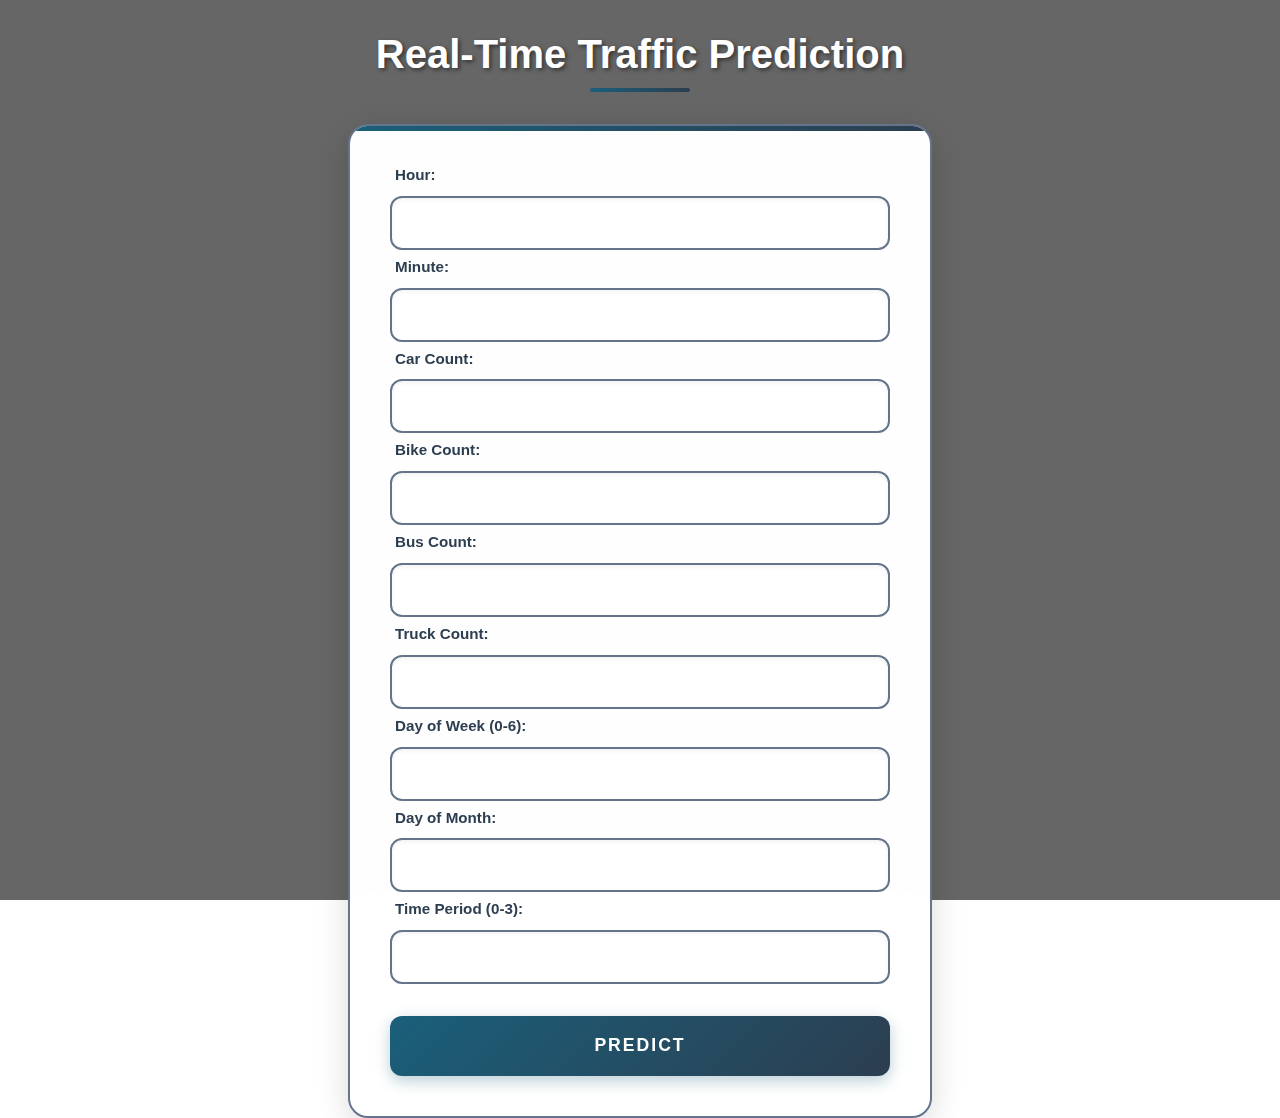
<file: templates/index.html>
<!DOCTYPE html>
<html lang="en">
<head>
<meta charset="UTF-8">
<meta name="viewport" content="width=device-width, initial-scale=1.0">
<link rel="stylesheet" href="/static/css/style.css">
<title>Traffic Prediction</title>
</head>
<body>
<h1>Real-Time Traffic Prediction</h1>
<form action="/predict" method="POST">
<label for="hour">Hour:</label>
<input type="number" id="hour" name="hour" required><br>
<label for="minute">Minute:</label>
<input type="number" id="minute" name="minute" required><br>
<label for="car_count">Car Count:</label>
<input type="number" id="car_count" name="car_count" required><br>
<label for="bike_count">Bike Count:</label>
<input type="number" id="bike_count" name="bike_count" required><br>
<label for="bus_count">Bus Count:</label>
<input type="number" id="bus_count" name="bus_count" required><br>

<label for="truck_count">Truck Count:</label>
<input type="number" id="truck_count" name="truck_count" required><br>
<label for="day_of_week">Day of Week (0-6):</label>
<input type="number" id="day_of_week" name="day_of_week" required><br>
<label for="day_of_month">Day of Month:</label>
<input type="number" id="day_of_month" name="day_of_month" required><br>
<label for="time_period">Time Period (0-3):</label>
<input type="number" id="time_period" name="time_period" required><br>
<button type="submit">Predict</button>
</form>
</body>
</html>
</file>
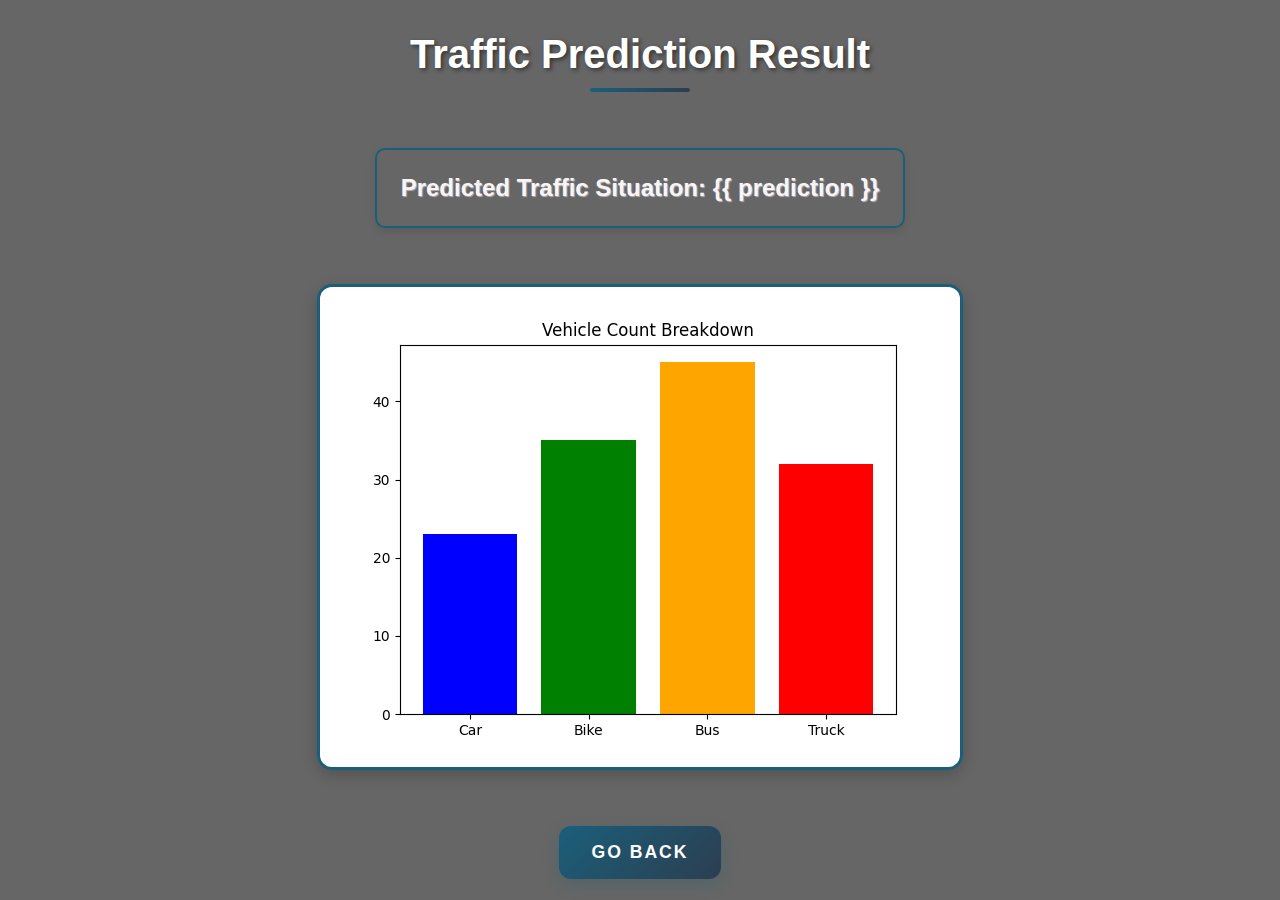
<file: templates/result.html>
<!DOCTYPE html>
<html lang="en">
<head>
<meta charset="UTF-8">
<meta name="viewport" content="width=device-width, initial-scale=1.0">
<link rel="stylesheet" href="/static/css/style2.css">
<title>Prediction Result</title>
</head>
<body>
<h1>Traffic Prediction Result</h1>
<p>Predicted Traffic Situation: {{ prediction }}</p>
<img src="/static/prediction_graph.png" alt="Prediction Graph">
<a href="/">Go Back</a>
</body>
</html>
</file>
<file: static/css/style.css>
body {
    margin: 0;
    padding: 0;
    min-height: 100vh;
    font-family: 'Segoe UI', Tahoma, Geneva, Verdana, sans-serif;
    background-image: linear-gradient(rgba(0, 0, 0, 0.6), rgba(0, 0, 0, 0.6)), url('https://images.pexels.com/photos/210182/pexels-photo-210182.jpeg?cs=srgb&dl=pexels-pixabay-210182.jpg&fm=jpg');
    background-size: cover;
    background-position: center;
    background-attachment: fixed;
    display: flex;
    flex-direction: column;
    align-items: center;
    color: #333;
}

h1 {
    color: #fff;
    text-align: center;
    margin: 2rem 0;
    font-size: 2.5rem;
    text-shadow: 2px 2px 4px rgba(0, 0, 0, 0.5);
    position: relative;
    padding-bottom: 15px;
}

h1::after {
    content: '';
    position: absolute;
    bottom: 0;
    left: 50%;
    transform: translateX(-50%);
    width: 100px;
    height: 4px;
    background: linear-gradient(90deg, #1a5f7a, #2c3e50);
    border-radius: 2px;
}

form {
    background: rgba(255, 255, 255, 0.95);
    padding: 2.5rem;
    border-radius: 20px;
    box-shadow: 0 8px 32px rgba(0, 0, 0, 0.15);
    width: 90%;
    max-width: 500px;
    margin: 0 auto;
    backdrop-filter: blur(10px);
    border: 2px solid #64748b;
    position: relative;
    overflow: hidden;
}

form::before {
    content: '';
    position: absolute;
    top: 0;
    left: 0;
    width: 100%;
    height: 5px;
    background: linear-gradient(90deg, #1a5f7a, #2c3e50, #1a5f7a);
    background-size: 200% 100%;
    animation: gradientBorder 3s linear infinite;
}

@keyframes gradientBorder {
    0% { background-position: 0% 0%; }
    100% { background-position: 200% 0%; }
}

.input-group {
    position: relative;
    margin-bottom: 1.5rem;
}

label {
    display: block;
    margin-bottom: 0.8rem;
    color: #2c3e50;
    font-weight: 600;
    font-size: 0.95rem;
    transform: translateY(0);
    transition: all 0.3s ease;
    padding-left: 5px;
}

input {
    width: 100%;
    padding: 1rem;
    margin-bottom: 0.5rem;
    border: 2px solid #64748b;
    border-radius: 12px;
    font-size: 1rem;
    transition: all 0.3s ease;
    box-sizing: border-box;
    background: rgba(255, 255, 255, 0.9);
    box-shadow: inset 0 2px 4px rgba(0, 0, 0, 0.05);
}

input:focus {
    outline: none;
    border-color: #1a5f7a;
    box-shadow: 0 0 0 3px rgba(26, 95, 122, 0.2),
                inset 0 2px 4px rgba(0, 0, 0, 0.05);
    transform: translateY(-2px);
}

.form-field {
    position: relative;
    padding: 10px;
    border-radius: 15px;
    background: linear-gradient(145deg, #ffffff, #f0f0f0);
    box-shadow: 5px 5px 10px #bbc3cc,
                -5px -5px 10px #ffffff;
    margin-bottom: 20px;
    border: 1px solid #64748b;
}

button {
    width: 100%;
    padding: 1.2rem;
    background: linear-gradient(135deg, #1a5f7a, #2c3e50);
    color: white;
    border: none;
    border-radius: 12px;
    font-size: 1.1rem;
    font-weight: 600;
    cursor: pointer;
    transition: all 0.3s ease;
    margin-top: 1.5rem;
    text-transform: uppercase;
    letter-spacing: 2px;
    position: relative;
    overflow: hidden;
    box-shadow: 0 5px 15px rgba(26, 95, 122, 0.3);
}

button::before {
    content: '';
    position: absolute;
    top: 0;
    left: -100%;
    width: 100%;
    height: 100%;
    background: linear-gradient(
        120deg,
        transparent,
        rgba(255, 255, 255, 0.2),
        transparent
    );
    transition: 0.5s;
}

button:hover::before {
    left: 100%;
}

button:hover {
    transform: translateY(-3px);
    box-shadow: 0 8px 20px rgba(26, 95, 122, 0.4);
    background: linear-gradient(135deg, #2c3e50, #1a5f7a);
}

button:active {
    transform: translateY(0);
}

input[type="number"] {
    -moz-appearance: textfield;
    position: relative;
}

input[type="number"]::-webkit-outer-spin-button,
input[type="number"]::-webkit-inner-spin-button {
    -webkit-appearance: none;
    margin: 0;
}

input:hover {
    border-color: #1a5f7a;
    background: rgba(255, 255, 255, 1);
}

@media (max-width: 768px) {
    form {
        width: 95%;
        padding: 2rem 1.5rem;
    }

    h1 {
        font-size: 2rem;
        margin: 1.5rem 0;
    }

    input {
        padding: 0.9rem;
    }
}

.form-section {
    position: relative;
    margin: 25px 0;
    padding-top: 15px;
    border-top: 2px solid rgba(26, 95, 122, 0.1);
}

@keyframes buttonLoad {
    0% { transform: scale(1); }
    50% { transform: scale(0.95); }
    100% { transform: scale(1); }
}

button:active {
    animation: buttonLoad 0.3s ease;
}

input:focus + label {
    color: #1a5f7a;
    font-weight: 700;
}

input:valid, input:invalid {
    border-color: #64748b;
}

input:valid:focus, input:invalid:focus {
    border-color: #1a5f7a;
    box-shadow: 0 0 0 3px rgba(26, 95, 122, 0.2);
}

form {
    background-image: 
        linear-gradient(rgba(255, 255, 255, 0.95), rgba(255, 255, 255, 0.95)),
        linear-gradient(90deg, rgba(26, 95, 122, 0.1) 1px, transparent 1px),
        linear-gradient(rgba(26, 95, 122, 0.1) 1px, transparent 1px);
    background-size: 100% 100%, 20px 20px, 20px 20px;
}
</file>
<file: static/css/style2.css>
body {
    margin: 0;
    padding: 0;
    min-height: 100vh;
    font-family: 'Segoe UI', Tahoma, Geneva, Verdana, sans-serif;
    background-image: linear-gradient(rgba(0, 0, 0, 0.6), rgba(0, 0, 0, 0.6)), url('https://images.pexels.com/photos/681335/pexels-photo-681335.jpeg?cs=srgb&dl=pexels-vividcafe-681335.jpg&fm=jpg');
    background-size: cover;
    background-position: center;
    background-attachment: fixed;
    display: flex;
    flex-direction: column;
    align-items: center;
    color: #fff;
}

h1 {
    text-align: center;
    margin: 2rem 0;
    font-size: 2.5rem;
    text-shadow: 2px 2px 4px rgba(0, 0, 0, 0.5);
    position: relative;
    padding-bottom: 15px;
}

h1::after {
    content: '';
    position: absolute;
    bottom: 0;
    left: 50%;
    transform: translateX(-50%);
    width: 100px;
    height: 4px;
    background: linear-gradient(90deg, #1a5f7a, #2c3e50);
    border-radius: 2px;
}

.result-container {
    background: rgba(255, 255, 255, 0.95);
    padding: 2.5rem;
    border-radius: 20px;
    box-shadow: 0 8px 32px rgba(0, 0, 0, 0.15);
    width: 90%;
    max-width: 800px;
    margin: 2rem auto;
    backdrop-filter: blur(10px);
    border: 2px solid #64748b;
    text-align: center;
}


p {
    font-size: 1.5rem;  /* Increased from 1.25rem */
    color: #fbf4f4;     /* Changed from #2c3e50 to pure black for maximum contrast */
    margin: 1.5rem 0;
    padding: 1.5rem;    /* Increased padding */
   
    border-radius: 10px;
    font-weight: 700;   /* Changed from 500 to bold */
    border: 2px solid #1a5f7a;  /* Added border for better definition */
    box-shadow: 0 4px 8px rgba(0, 0, 0, 0.1);  /* Added subtle shadow */
    text-shadow: 1px 1px 1px rgba(255, 255, 255, 0.5);  /* Added text shadow for better readability */
}

/* You might also want to add this specific class for the prediction text */
.prediction-text {
    display: inline-block;
    background: #1a5f7a;  /* Solid background color */
    color: white;         /* White text */
    padding: 0.5rem 1rem;
    border-radius: 5px;
    margin: 0 5px;
}

img {
    max-width: 100%;
    height: auto;
    border-radius: 15px;
    box-shadow: 0 5px 15px rgba(0, 0, 0, 0.2);
    margin: 2rem 0;
    border: 3px solid #1a5f7a;
}

a {
    display: inline-block;
    padding: 1rem 2rem;
    background: linear-gradient(135deg, #1a5f7a, #2c3e50);
    color: white;
    text-decoration: none;
    border-radius: 12px;
    font-size: 1.1rem;
    font-weight: 600;
    transition: all 0.3s ease;
    margin-top: 1.5rem;
    text-transform: uppercase;
    letter-spacing: 2px;
    box-shadow: 0 5px 15px rgba(26, 95, 122, 0.3);
}

a:hover {
    transform: translateY(-3px);
    box-shadow: 0 8px 20px rgba(26, 95, 122, 0.4);
    background: linear-gradient(135deg, #2c3e50, #1a5f7a);
}

a:active {
    transform: translateY(0);
}

/* Loading animation for the prediction */
.prediction-loading {
    animation: pulse 1.5s infinite;
}

@keyframes pulse {
    0% { opacity: 1; }
    50% { opacity: 0.6; }
    100% { opacity: 1; }
}

/* Responsive design */
@media (max-width: 768px) {
    .result-container {
        width: 95%;
        padding: 1.5rem;
    }

    h1 {
        font-size: 2rem;
        margin: 1.5rem 0;
    }

    p {
        font-size: 1.1rem;
    }

    a {
        padding: 0.8rem 1.6rem;
        font-size: 1rem;
    }
}

/* Print styles */
@media print {
    body {
        background: none;
        color: #000;
    }

    .result-container {
        box-shadow: none;
        border: 1px solid #ccc;
    }

    a {
        display: none;
    }
}
</file>
